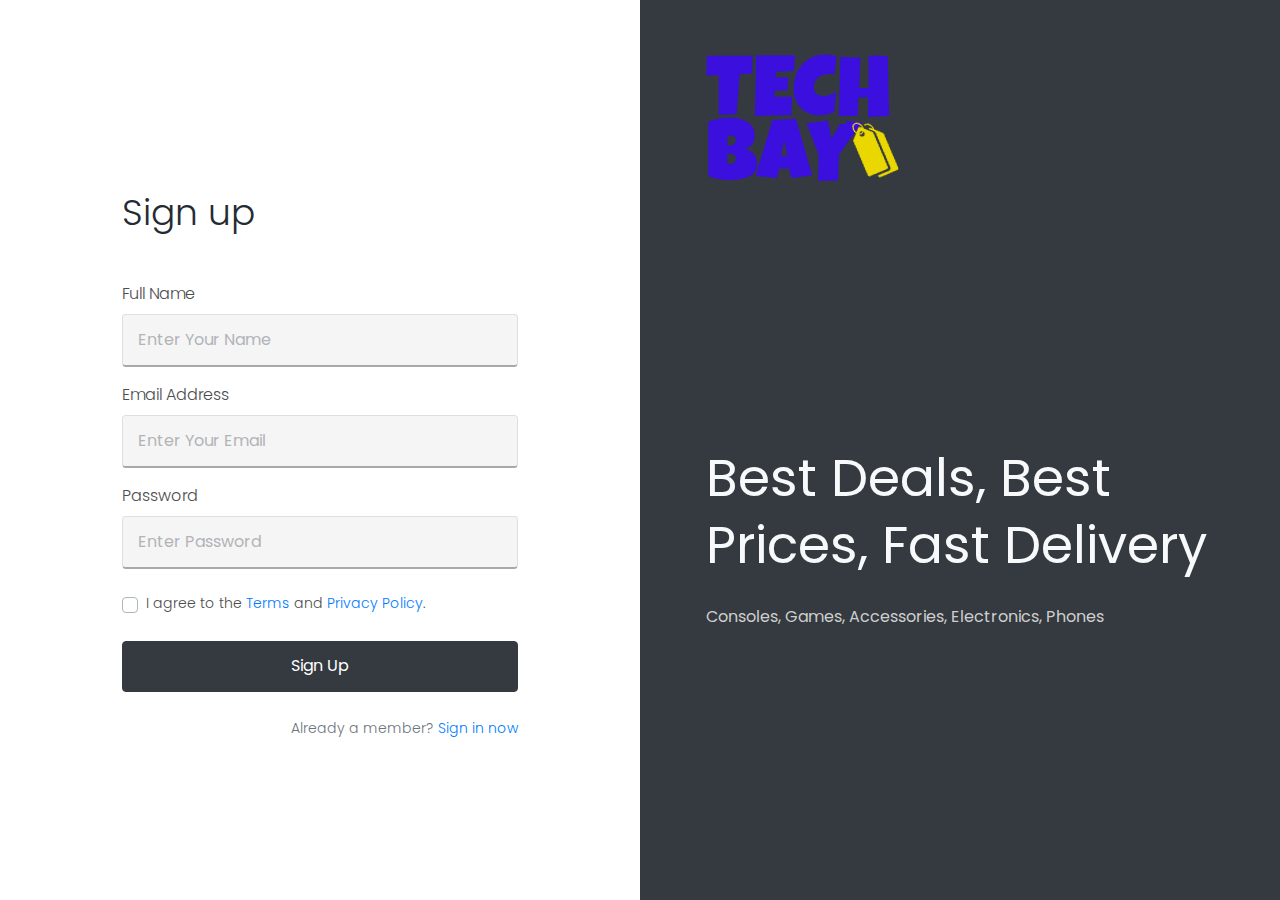
<file: register.html>
<html lang="en"><head>
    <meta charset="UTF-8">
    <meta http-equiv="X-UA-Compatible" content="IE=edge">
    <meta name="viewport" content="width=device-width, initial-scale=1, minimum-scale=1.0, shrink-to-fit=no">
    <link href="img/favicon.png" rel="icon">
    <title>Oxyy - Login and Register Form Html Template</title>
    <meta name="description" content="Login and Register Form Html Template">
    <meta name="author" content="harnishdesign.net">
    
    <!-- Web Fonts
    ========================= -->
    <link rel="stylesheet" href="https://fonts.googleapis.com/css?family=Poppins:100,200,300,400,500,600,700,800,900" type="text/css">
    
    <!-- Stylesheet
    ========================= -->
    <link rel="stylesheet" type="text/css" href="https://stackpath.bootstrapcdn.com/bootstrap/4.5.2/css/bootstrap.min.css">
    <link rel="stylesheet" type="text/css" href="https://stackpath.bootstrapcdn.com/font-awesome/4.7.0/css/font-awesome.min.css">
    <link rel="stylesheet" type="text/css" href="styles/enhanced.css">
    <!-- Colors Css -->
    <link id="color-switcher" type="text/css" rel="stylesheet" href="#">
    </head>
    <body>
    <div id="main-wrapper" class="oxyy-login-register">
      <div class="container-fluid px-0">
        <div class="row no-gutters min-vh-100"> 
          <!-- Register Form
          ========================= -->
          <div class="col-md-6 d-flex flex-column align-items-center order-2 order-md-1">
            <div class="container pt-5">
              <div class="row">
                <div class="col-11 col-md-10 mx-auto">
                  
                </div>
              </div>
            </div>
            <div class="container my-auto py-5">
              <div class="row">
                <div class="col-11 col-md-10 col-lg-9 col-xl-8 mx-auto">
                  <h3 class="font-weight-300 text-9 mb-5">Sign up</h3>
                  <form id="registerForm" method="post">
                    <div class="form-group font-weight-300">
                      <label for="fullName">Full Name</label>
                      <input type="text" class="form-control bg-light" id="fullName" required="" placeholder="Enter Your Name">
                    </div>
                    <div class="form-group font-weight-300">
                      <label for="emailAddress">Email Address</label>
                      <input type="email" class="form-control bg-light" id="emailAddress" required="" placeholder="Enter Your Email">
                    </div>
                    <div class="form-group font-weight-300">
                      <label for="loginPassword">Password</label>
                      <input type="password" class="form-control bg-light" id="loginPassword" required="" placeholder="Enter Password">
                    </div>
                    <div class="form-group font-weight-300 mt-4">
                      <div class="form-check text-2 custom-control custom-checkbox">
                        <input id="agree" name="agree" class="custom-control-input" type="checkbox">
                        <label class="custom-control-label" for="agree">I agree to the <a href="#">Terms</a> and <a href="#">Privacy Policy</a>.</label>
                      </div>
                    </div>
                    <button class="btn btn-dark btn-block shadow-none font-weight-400 my-4" type="submit">Sign Up</button>
                  </form>
                  <p class="text-right text-2 text-muted font-weight-300">Already a member? <a class="btn-link font-weight-300" href="login-9.html">Sign in now</a></p>
                </div>
              </div>
            </div>
          </div>
          <!-- Register Form End --> 
          
          <!-- Welcome Text
          ========================= -->
          <div class="col-md-6 bg-dark order-1 order-md-2">
            <div class="container h-100 d-flex flex-column">
              <div class="row no-gutters">
                <div class="col-11 col-md-10 mx-auto">
                  <div class="logo mt-5 mb-5 mb-md-0"> <a class="d-flex" href="index.html" title="Oxyy"><img src="img/logo.png" alt="Oxyy"></a> </div>
                </div>
              </div>
              <div class="row no-gutters my-auto">
                <div class="col-11 col-md-10 mx-auto">
                  <h1 class="text-13 font-weight-400 mb-4 text-light">Best Deals, Best Prices, Fast Delivery</h1>
                  <p style="color: #cecece;">Consoles, Games, Accessories, Electronics, Phones</p>
                </div>
              </div>
            </div>
          </div>
          <!-- Welcome Text End --> 
        </div>
      </div>
    </div>
    
    <!-- Script --> 
    <script src="https://code.jquery.com/jquery-3.5.1.min.js" integrity="sha256-9/aliU8dGd2tb6OSsuzixeV4y/faTqgFtohetphbbj0=" crossorigin="anonymous"></script>
    <script src="https://stackpath.bootstrapcdn.com/bootstrap/4.5.2/js/bootstrap.min.js"></script> 
    <!-- <script src="https://cdnjs.cloudflare.com/ajax/libs/popper.js/2.6.0/umd/popper.min.js" integrity="sha512-BmM0/BQlqh02wuK5Gz9yrbe7VyIVwOzD1o40yi1IsTjriX/NGF37NyXHfmFzIlMmoSIBXgqDiG1VNU6kB5dBbA==" crossorigin="anonymous"></script> -->
    <!-- Style Switcher --> 
    <!-- <script src="js/switcher.min.js"></script>  -->
    <!-- <script src="js/theme.js"></script> -->
    
    </body></html>
</file>
<file: styles/enhanced.css>
/*===========================================================

   Template Name: Oxyy - Login and Register Form Html Templates
   Author: Harnish Design
   Template URL: http://demo.harnishdesign.net/html/oxyy
   Author URL: https://themeforest.net/user/harnishdesign
   File Description : Main css file of the template
	
=================================================
  Table of Contents
=================================================

	1. Basic
	2. Helpers Classes
	3. Layouts
	4  Elements
		4.1 Hero Background
		4.2 Nav
		4.3 Tabs
		4.4 Video Play button
	5 Social Icons
	6 Extra
		6.1 Form
		6.2 Form Dark
		6.3 Form Border
		6.4 Form Border Light
		6.5 Vertical Multilple input group
		6.6 Other Bootstrap Specific

=======================================================*/
/* =================================== */
/*  1. Basic Style 
/* =================================== */
body, html {
    height: 100%;
  }
  
  body {
    background: #f1f3f6;
    color: #4c4d4d;
    font-family: "Poppins", sans-serif;
  }

input{
  border-bottom: solid 2px #00000057 !important;
}

  /*-------- Preloader --------*/
  
  @keyframes lds-ellipsis1 {
    0% {
      transform: scale(0);
    }
    100% {
      transform: scale(1);
    }
  }
  @keyframes lds-ellipsis3 {
    0% {
      transform: scale(1);
    }
    100% {
      transform: scale(0);
    }
  }
  @keyframes lds-ellipsis2 {
    0% {
      transform: translate(0, 0);
    }
    100% {
      transform: translate(24px, 0);
    }
  }
  form {
    padding: 0;
    margin: 0;
    display: inline;
  }
  
  img {
    vertical-align: inherit;
  }
  
  a, a:focus {
    color: #007bff;
    -webkit-transition: all 0.2s ease;
    transition: all 0.2s ease;
  }
  
  a:hover, a:active {
    color: #006adb;
    text-decoration: none;
    -webkit-transition: all 0.2s ease;
    transition: all 0.2s ease;
  }
  
  a:focus, a:active,
  .btn:active:focus,
  .btn:focus,
  button:focus,
  button:active {
    outline: none;
  }
  
  p {
    line-height: 1.8;
  }
  
  h1, h3 {
    color: #252b33;
    font-family: "Poppins", sans-serif;
  }
  
  /* =================================== */
  /*  2. Helpers Classes
  /* =================================== */
  /* Box Shadow */
  
  /* Border Radius */
  
  /* Border Size */
  
  /* Text Size */
  .oxyy-login-register .text-2 {
    font-size: 14px !important;
    font-size: 0.875rem !important;
  }
  .oxyy-login-register .text-9 {
    font-size: 36px !important;
    font-size: 2.25rem !important;
  }
  .oxyy-login-register .text-13 {
    font-size: 3.25rem !important;
  }
  @media (max-width: 1200px) {
    .oxyy-login-register .text-13 {
      font-size: calc(1.45rem + 2.4vw)  !important;
    }
  }
   .oxyy-login-register .text-13 {
    line-height: 1.3;
  }
  
  /* Line height */
  
  /* Font Weight */
  .oxyy-login-register .font-weight-300 {
    font-weight: 300 !important;
  }
  .oxyy-login-register .font-weight-400 {
    font-weight: 400 !important;
  }
  
  /* Opacity */
  
  /* Background light */
  
  /* Background Dark */
  .oxyy-login-register hr {
    border-top: 1px solid rgba(16, 85, 96, 0.1);
  }
  
  /* =================================== */
  /*  3. Layouts
  /* =================================== */
  #main-wrapper.oxyy-login-register {
    background: #fff;
  }
  @media (min-width: 1200px) {
    .oxyy-login-register .container {
      max-width: 1170px !important;
    }
  }
  
  /* =================================== */
  /*  4. Elements
  /* =================================== */
  /*=== 4.1 Hero Background ===*/
  
  /* 4.2 Nav */
  
  /*=== 4.3 Tabs ===*/
  
  /* 4.4 Video Play button */
  
  /* =================================== */
  /*  5. Social Icons
  /* =================================== */
  
  /* =================================== */
  /*  6. Extras
  /* =================================== */
  /* 6.1 Form */
  .oxyy-login-register .form-control {
    border-color: #dae1e3;
    font-size: 16px;
    color: #656565;
  }
  .oxyy-login-register .form-control.bg-light {
    background-color: #f5f5f6 !important;
  }
  .oxyy-login-register .form-control.border-light {
    border-color: #f5f5f6 !important;
  }
  .oxyy-login-register .form-control:not(.form-control-sm) {
    padding: .810rem .96rem;
    height: inherit;
  }
  .oxyy-login-register .form-control:focus {
    -webkit-box-shadow: 0 0 5px rgba(128, 189, 255, 0.5);
    box-shadow: 0 0 5px rgba(128, 189, 255, 0.5);
    border-color: #80bdff !important;
  }
  .oxyy-login-register .form-control::-webkit-input-placeholder {
    color: #b1b4b6;
  }
  .oxyy-login-register .form-control:-moz-placeholder {
    /* FF 4-18 */
    color: #b1b4b6;
  }
  .oxyy-login-register .form-control::-moz-placeholder {
    /* FF 19+ */
    color: #b1b4b6;
  }
  .oxyy-login-register .form-control:-ms-input-placeholder, .oxyy-login-register .form-control::-ms-input-placeholder {
    /* IE 10+ */
    color: #b1b4b6;
  }
  
  /* 6.2 Form Dark */
  
  /* 6.3 Form Border (Input with only bottom border)  */
  
  /* 6.4 Form Border Light (Input with only bottom border)  */
  
  /* 6.5 Vertical Multilple input group */
  
  /* 6.6 Other Bootstrap Specific */
  .oxyy-login-register .btn {
    padding: 0.8rem 2.6rem;
    font-weight: 500;
    -webkit-transition: all 0.5s ease;
    transition: all 0.5s ease;
  }
  .oxyy-login-register .btn-sm {
    padding: 0.5rem 1rem;
  }
  .oxyy-login-register .btn:not(.btn-link) {
    -webkit-box-shadow: 0px 5px 15px rgba(0, 0, 0, 0.15);
    box-shadow: 0px 5px 15px rgba(0, 0, 0, 0.15);
  }
  .oxyy-login-register .btn:not(.btn-link):hover {
    -webkit-box-shadow: 0px 5px 15px rgba(0, 0, 0, 0.3);
    box-shadow: 0px 5px 15px rgba(0, 0, 0, 0.3);
    -webkit-transition: all 0.5s ease;
    transition: all 0.5s ease;
  }
  @media (max-width: 575.98px) {
    .oxyy-login-register .btn:not(.btn-sm) {
      padding: .810rem 2rem;
    }
  }
   .oxyy-login-register .btn-link {
    color: #007bff !important;
  }
  .oxyy-login-register .btn-link:hover {
    color: #006adb !important;
  }
  
  .oxyy-login-register .custom-control-input:checked ~ .custom-control-label::before,
  .oxyy-login-register .custom-checkbox .custom-control-input:checked ~ .custom-control-label:before,
  .oxyy-login-register .custom-control-input:checked ~ .custom-control-label:before {
    background-color: #007bff;
    border-color: #007bff;
  }
</file>
